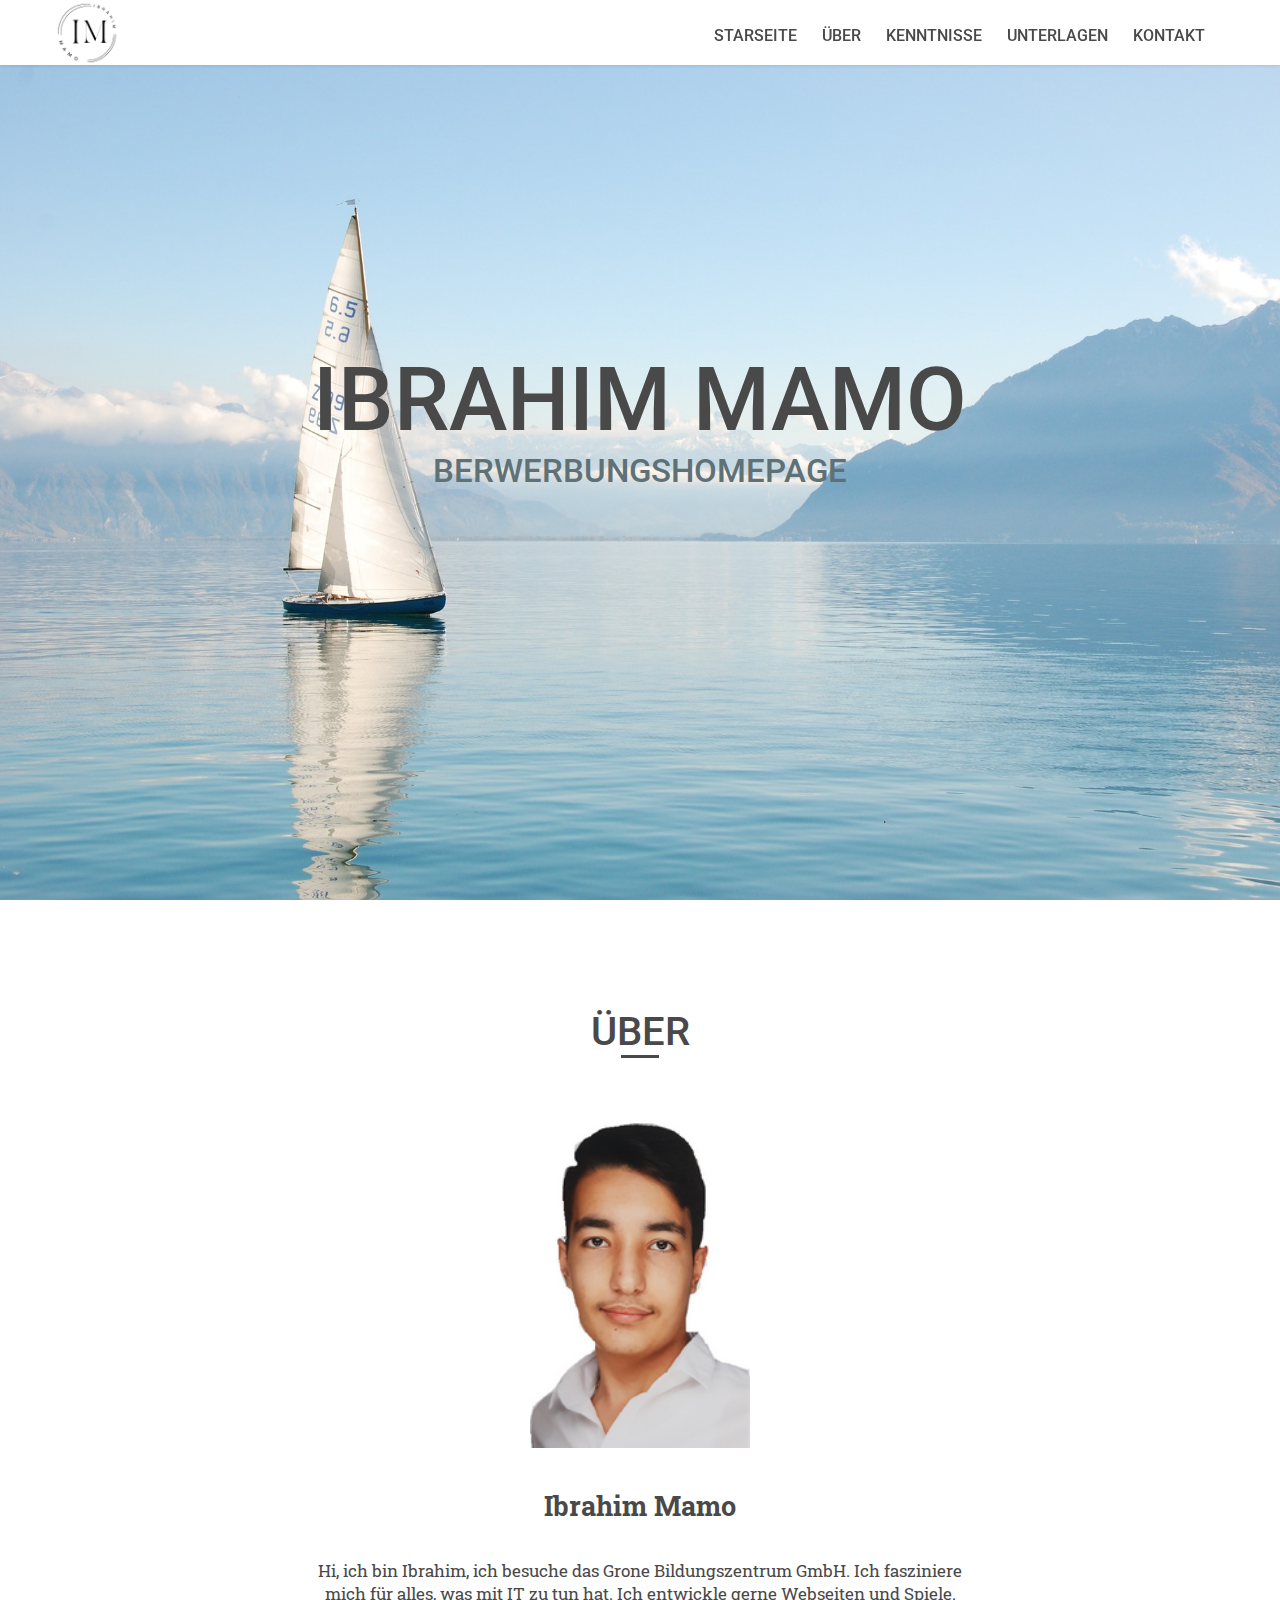
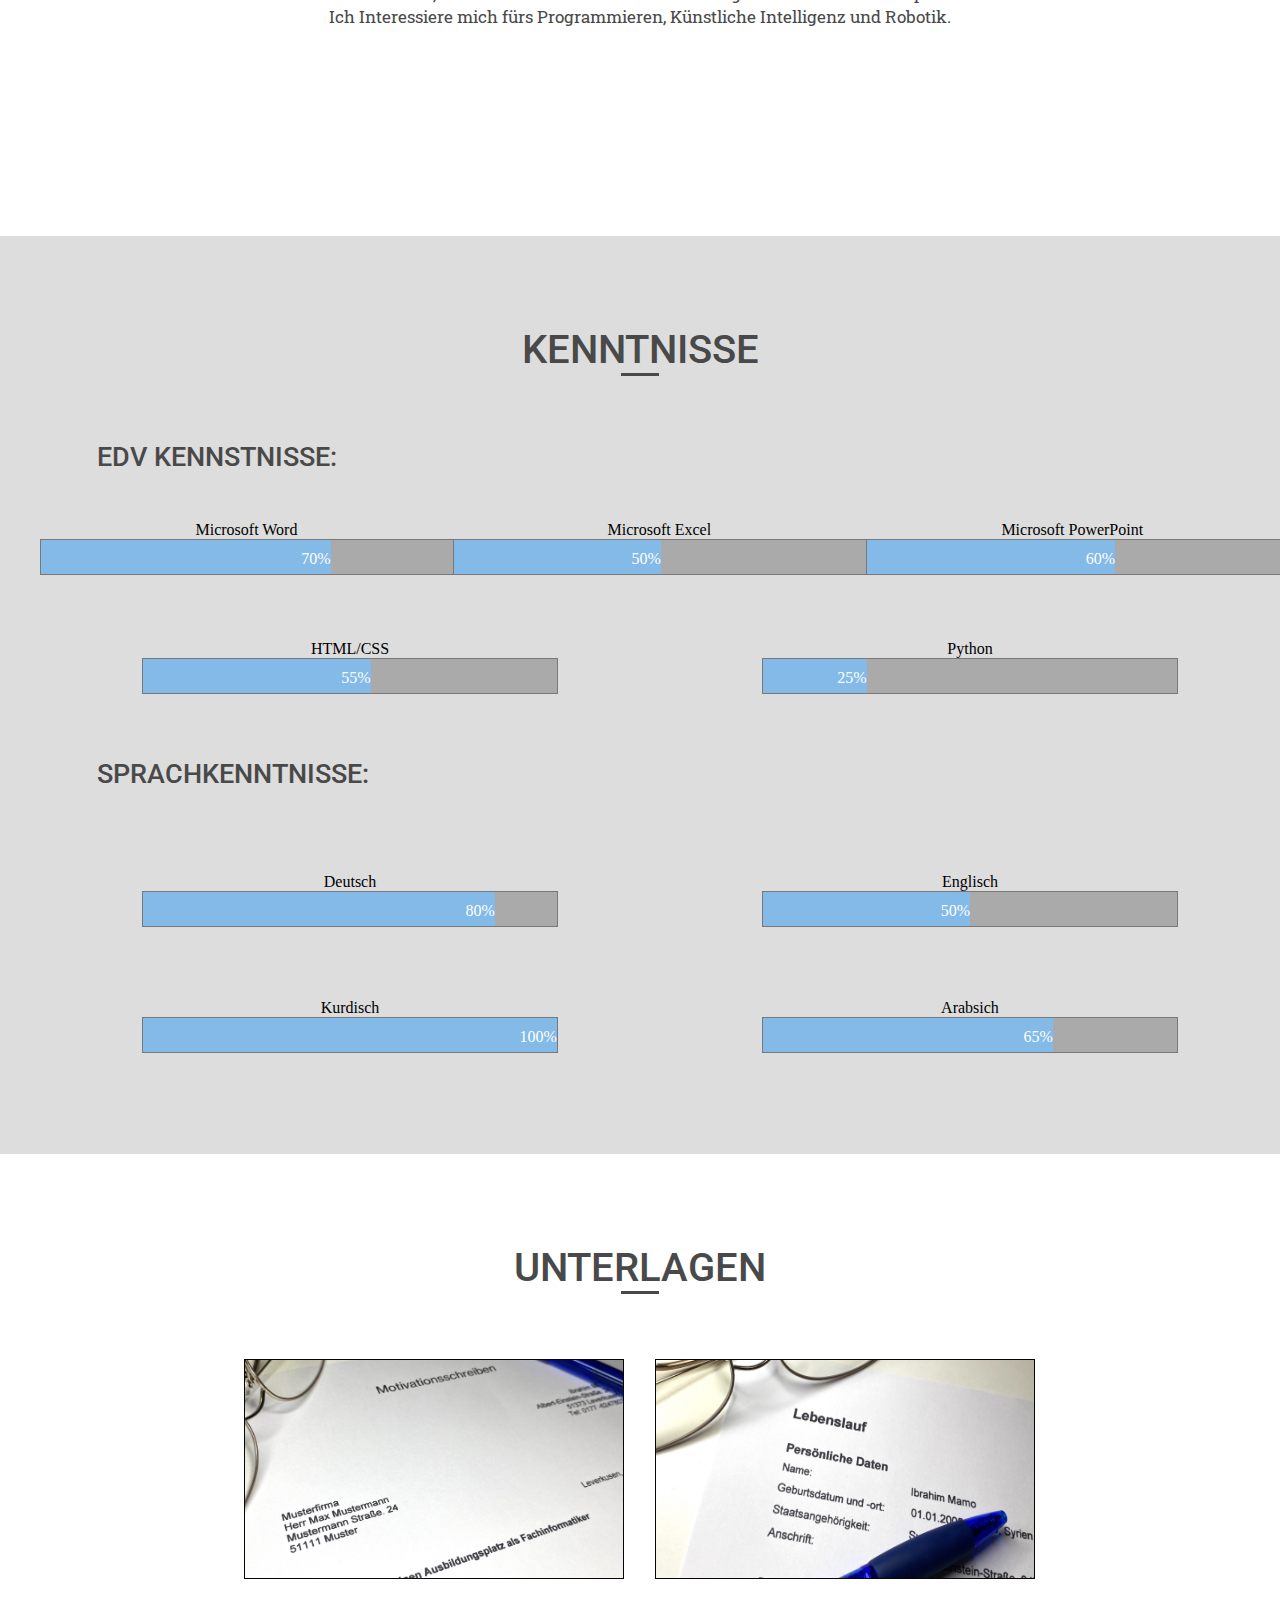
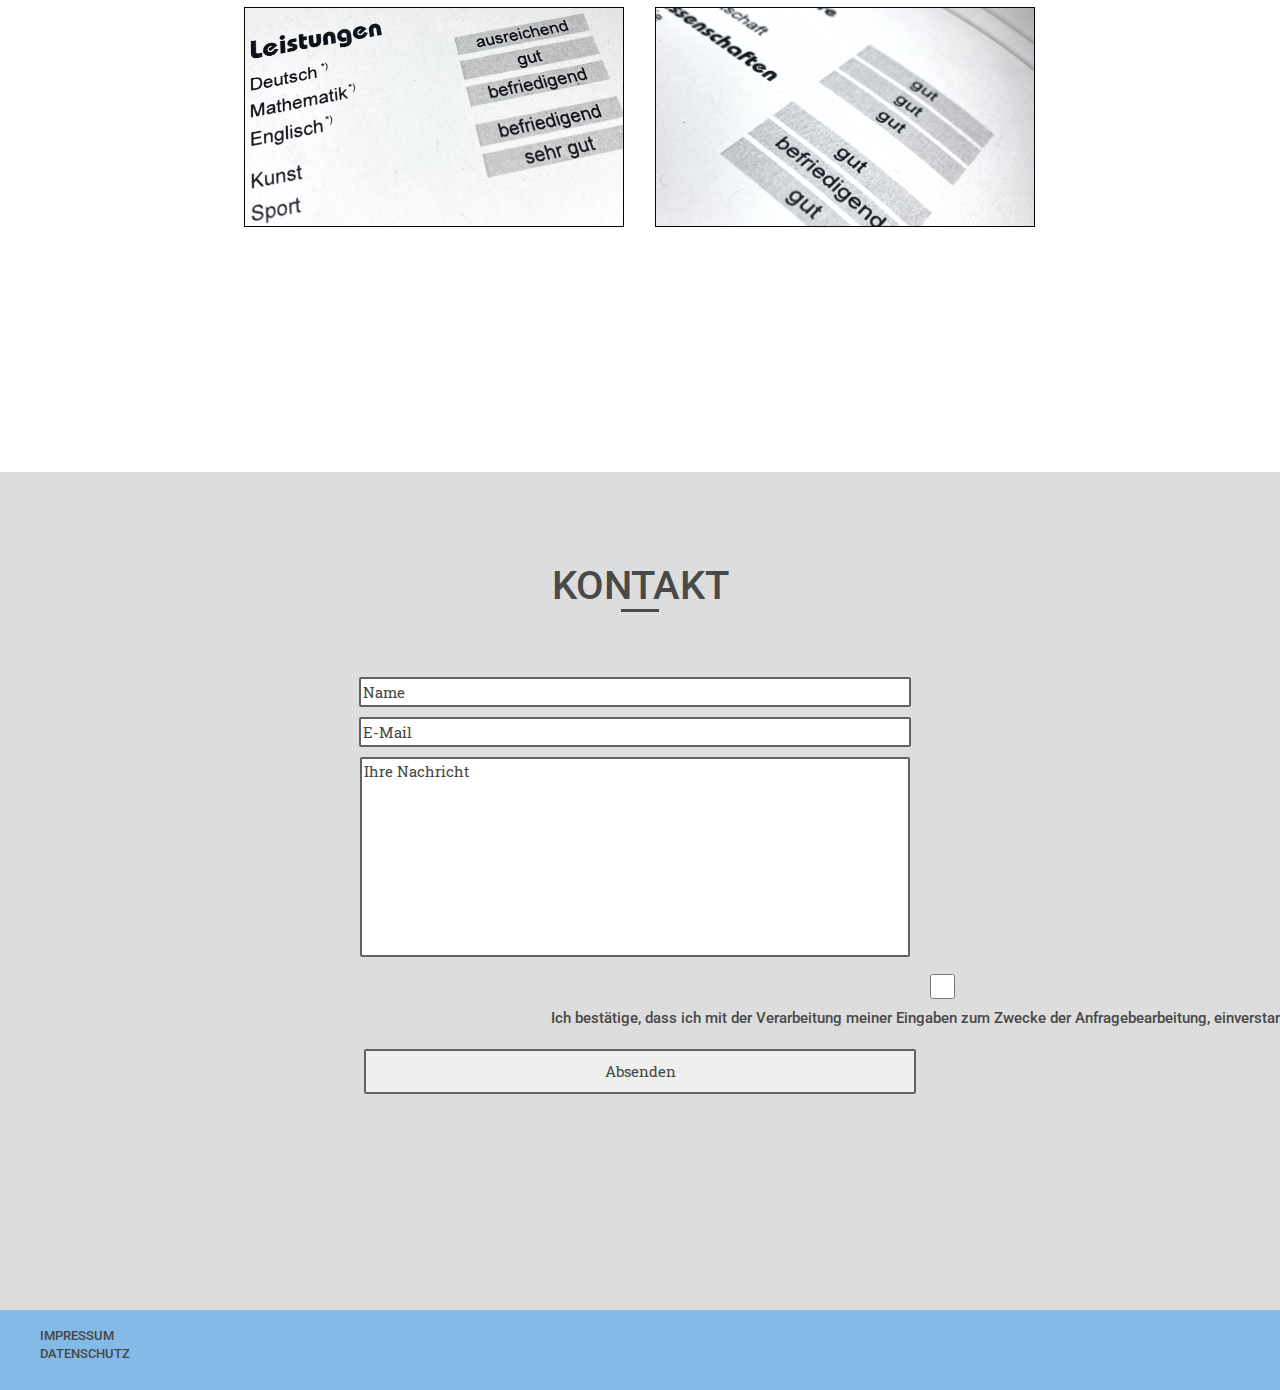
<file: index.html>
<!DOCTYPE html>
<html>
<head>
<title>Ibrahim Mamo | Berwerbungshomepage</title>
<meta charset="utf-8">
<meta name="viewport" content="width=device-width, initial-scale=1">

<link rel="stylesheet" href="index.css">

<link href="https://fonts.googleapis.com/css2?family=Roboto:wght@500&display=swap" rel="stylesheet"> 
<link href="https://fonts.googleapis.com/css2?family=Roboto&family=Roboto+Slab&display=swap" rel="stylesheet"> 
</head>

<body>

<!--header-------------------------------->
    <header>
        <div id="logo">
            <a href="#">
                <img src="Bilderr/Logo.png" alt="Logo">
            </a>
        </div>
      
<!--nav------------------------------------>
        <nav>
          <ul>
            <li><a href="#Startseite">Starseite</a></li>
            <li><a href="#Über">Über</a></li>
            <li><a href="#Kenntnisse">Kenntnisse</a></li>
            <li><a href="#Unterlagen">Unterlagen</a></li>
            <li><a href="#Kontakt">Kontakt</a></li>
          </ul>
        </nav>
    </header>

<!--Startseite----------------------------->
    <section id="Startseite">
        <hr>
        <h1>Ibrahim Mamo</h1>
        <h2>Berwerbungshomepage</h2>
    </section>

<!--Über------------------------------------>
    <section id="Über">
            <h3>Über</h3>
        <hr>
        <img src="Bilderr/BewerbungsHomepage.png" alt= "Ibrahim Mamo Bild">
        <h4>Ibrahim Mamo</h4>
        <p> Hi, ich bin Ibrahim, ich besuche das Grone Bildungszentrum GmbH. Ich fasziniere <br>mich für alles, was mit IT zu tun hat. 
          Ich entwickle gerne Webseiten und Spiele. <p> Ich Interessiere mich fürs Programmieren, Künstliche Intelligenz und Robotik.</p>
    </section> 


<!--Kenntnisse------------------------------>
<section id="Kenntnisse">
  <h3>Kenntnisse</h3>
  <hr>

  <div id="Progress">

    <ul>

<h5> EDV Kennstnisse:</h5>
      <li><p1>Microsoft Word</p1>
        <div class="container">
          <div class="skills Word">70%</div>
        </div></li>
        
      <li><p1>Microsoft Excel</p1>
       <div class="container">
          <div class="skills Excel">50%</div>
        </div></li>

      <li><p1>Microsoft PowerPoint</p1>
        <div class="container">
          <div class="skills PowerPoint">60%</div>
        </div></li>

        <li1><p1>HTML/CSS</p1>
          <div class="container">
            <div class="skills HTML-CSS">55%</div>
          </div></li1>
      
          <li1><p1>Python</p1>
            <div class="container">
              <div class="skills Python">25%</div>
            </div></li1>
            

            <h5>Sprachkenntnisse:</h5>

          <li3><p1>Deutsch</p1>
            <div class="container">
              <div class="skills Deutsch">80%</div>
            </div></li3>
            
          <li3><p1>Englisch</p1>
          <div class="container">
              <div class="skills Englisch">50%</div>
            </div></li3>

          <li2><p1>Kurdisch</p1>
            <div class="container">
              <div class="skills Kurdisch">100%</div>
            </div></li2>

            <li2><p1>Arabsich</p1>
              <div class="container">
                <div class="skills Arabisch">65%</div>
              </div></li2>


    </ul>    
  </div>    

</section>

<!--Unterlagen------------------------------>
    <section id="Unterlagen">
      <h3>Unterlagen</h3>
      <hr>

      <div id="projects">
        <ul>
          <li><a href="Anschreiben.html"><img src="Bilderr/Motivationsschreiben.jpg" alt="Motivationsnschreiben"></a></li>
          <li><a href="Lebenslauf.html"><img src="Bilderr/Lebenslauf_1.jpg" alt="Lebenslauf"></a></li>
          <li><a href="Halbjahreszeugnis.html"><img src="Bilderr/Halbjahreszeugnis.jpg" alt="Halbjahreszeugnis"></a></li>
          <li><a href="Abschlusszeugnis.html"><img src="Bilderr/Absclusszeugnis.jpg" alt="Abschlusszeugnis"></a></li>
        </ul>
      </div>
    </section>



<!--Kontakt--------------------------------->

<section id="Kontakt">
<h3>Kontakt<h>
<hr>

<form action="https://form.taxi/s/bh3h108c" id="ft-form" method="POST" accept-charset="UTF-8">

    <label>
      <input type="text" name="Name" placeholder="Name" required>
    </label>

    <label>
      <input type="email" name="E-Mail" placeholder="E-Mail" required>
    </label>

    <label>
      <textarea rows="3" name="Nachricht" placeholder="Ihre Nachricht" required></textarea>
    </label>


      
    <input type="checkbox" name="Datenverarbeitung bestätigt" value="Ja" required>
    <label1>
    Ich bestätige, dass ich mit der Verarbeitung meiner Eingaben zum Zwecke der Anfragebearbeitung, einverstanden bin.
    </label1>

      

  <div class="submit">
    <input type="text" name="_gotcha" value="" style="display:none;">
    <input type="submit" value="Absenden">
  </div>
</form>
</section>   

<footer class="site-footer">
  <ul>
    <li><a href="Impressum.html">Impressum </a></li>
    <li><a href="Datenschutz.html">Datenschutz </a></li>
  </ul> 
</footer>
</file>
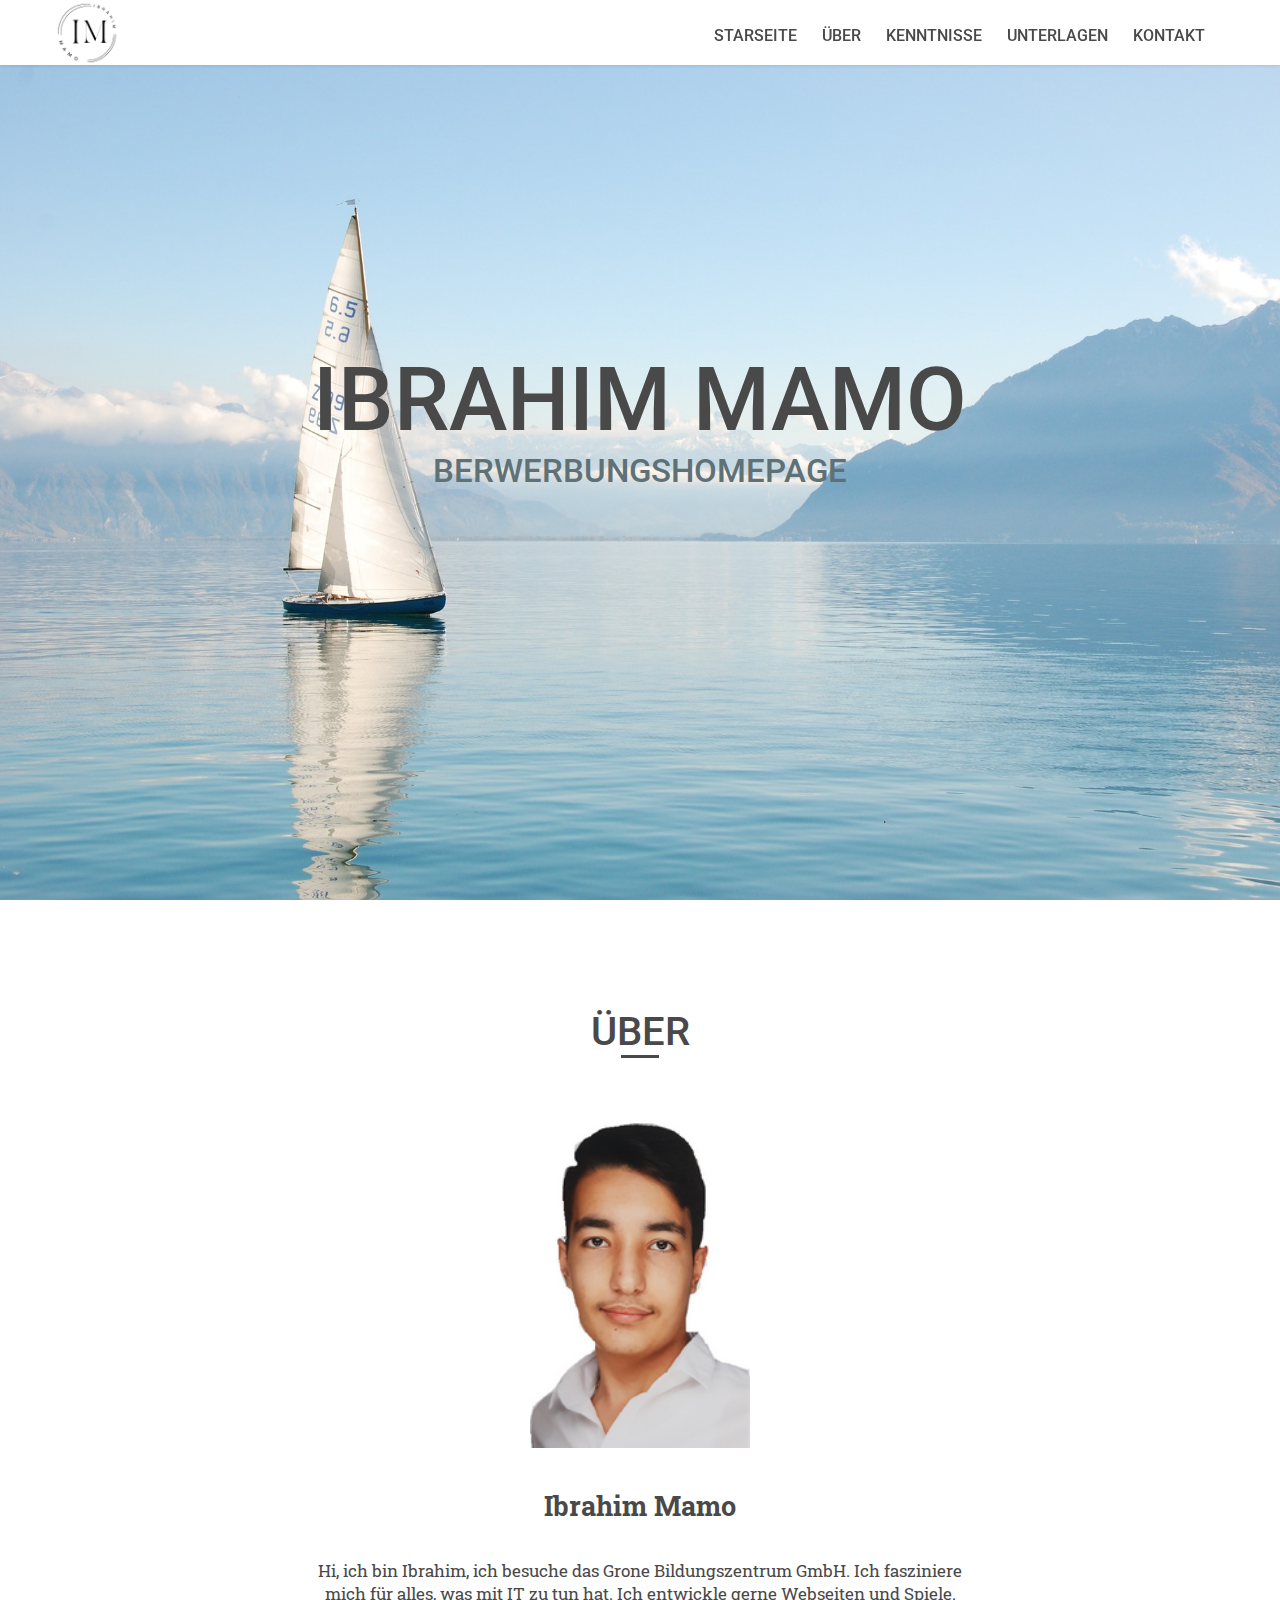
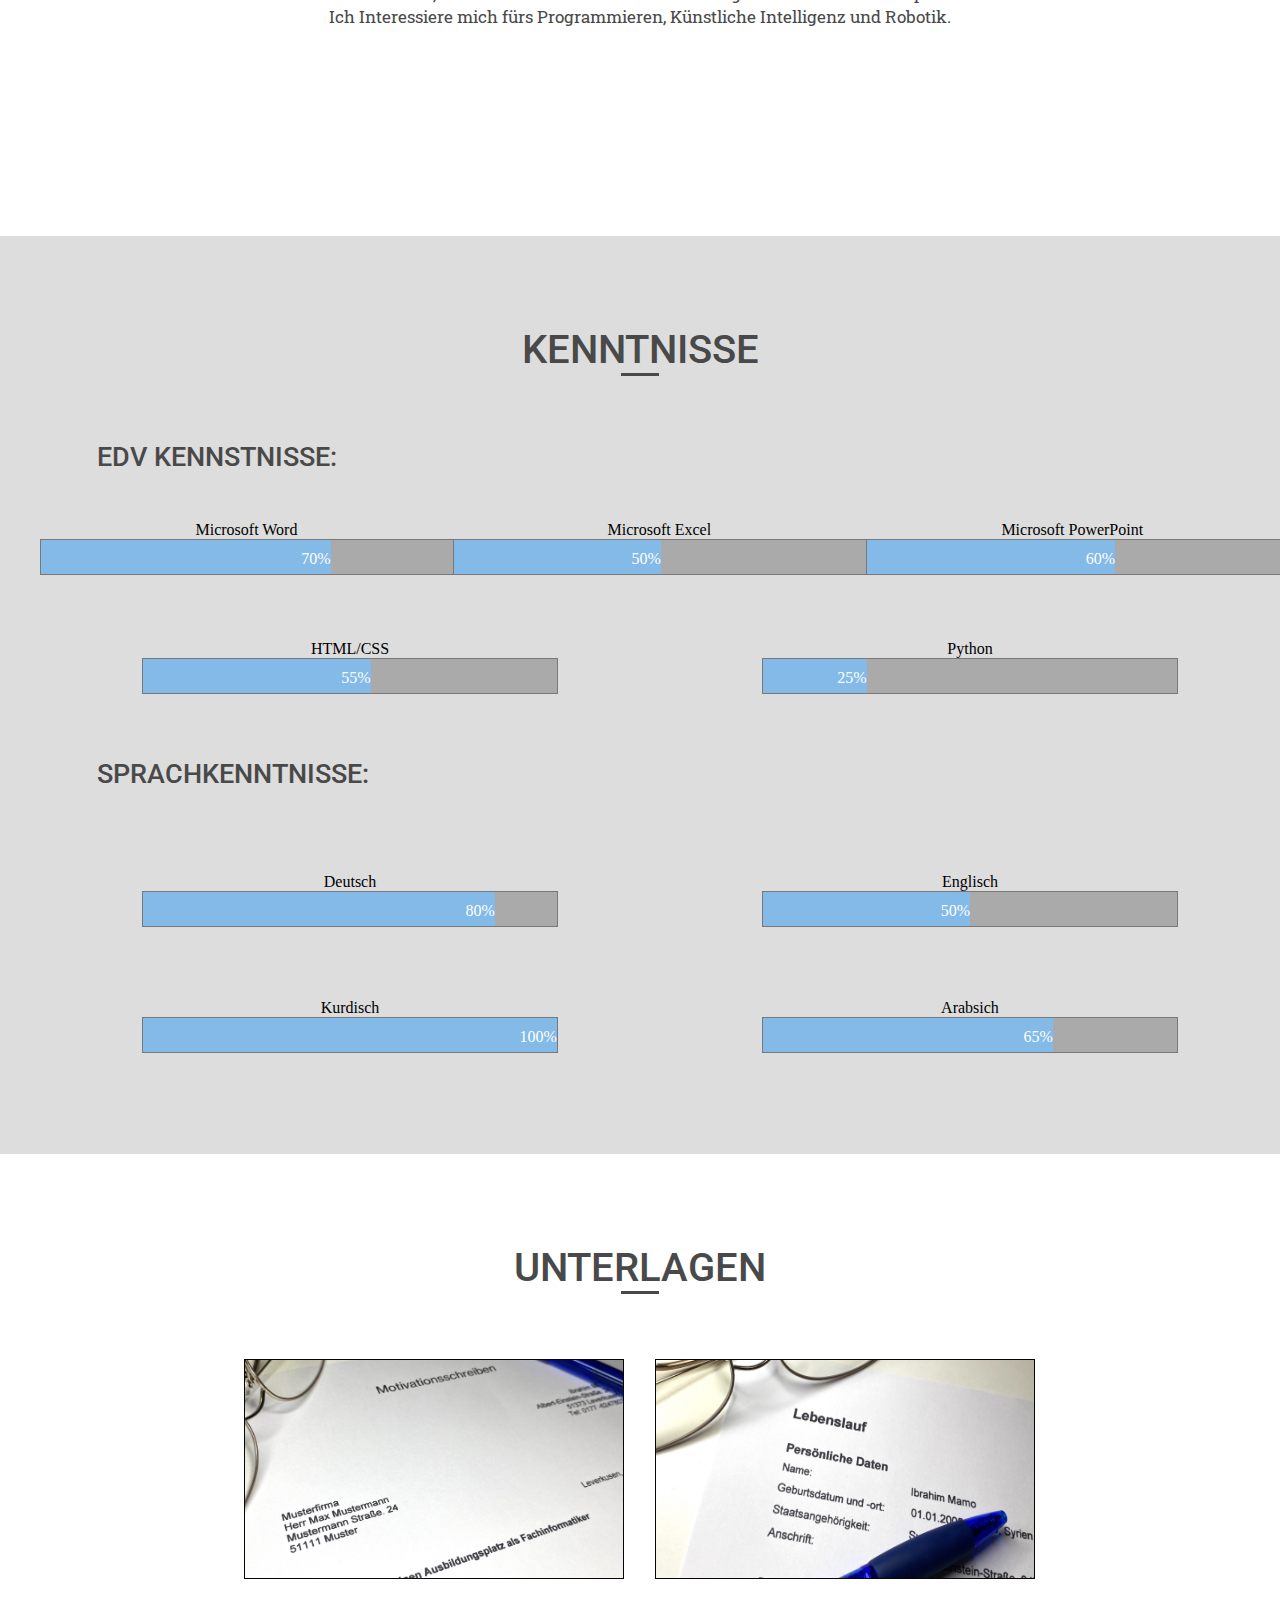
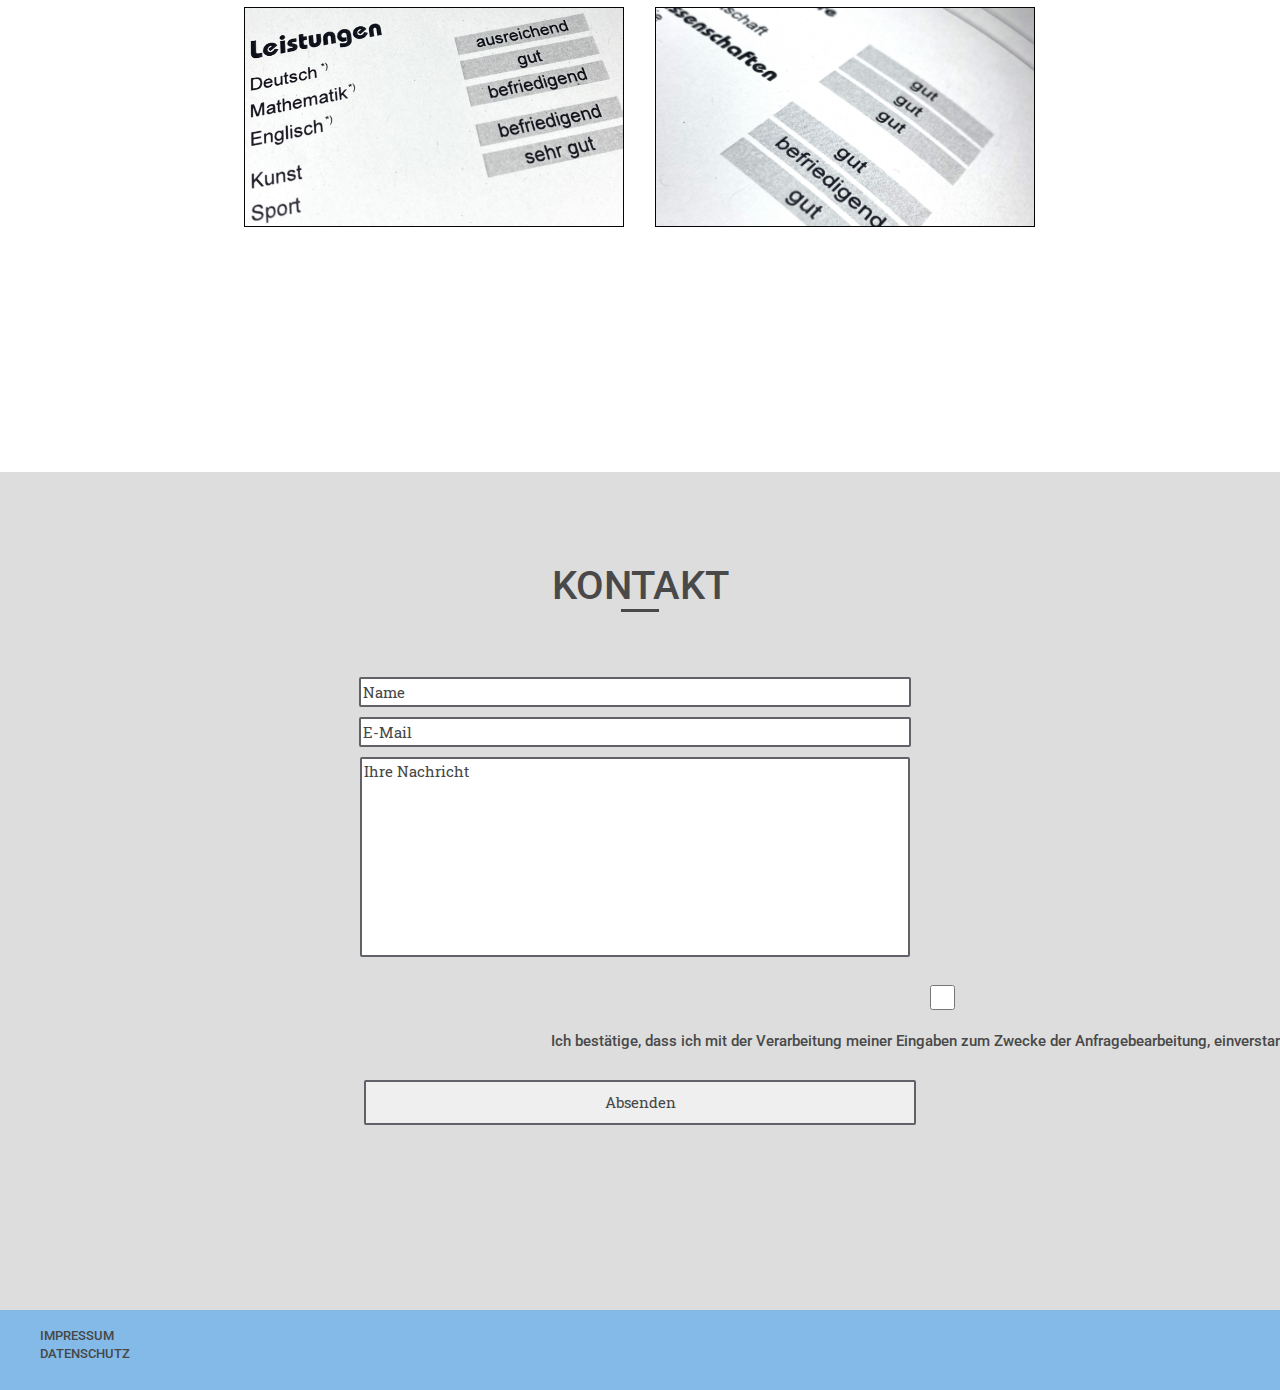
<file: Index.html>
<!DOCTYPE html>
<html>
<head>
<title>Ibrahim Mamo | Berwerbungshomepage</title>
<meta charset="utf-8">
<meta name="viewport" content="width=device-width, initial-scale=1">

<link rel="stylesheet" href="index.css">

<link href="https://fonts.googleapis.com/css2?family=Roboto:wght@500&display=swap" rel="stylesheet"> 
<link href="https://fonts.googleapis.com/css2?family=Roboto&family=Roboto+Slab&display=swap" rel="stylesheet"> 
</head>

<body>

<!--header-------------------------------->
    <header>
        <div id="logo">
            <a href="#">
                <img src="Bilderr/Logo.png" alt="Logo">
            </a>
        </div>
      
<!--nav------------------------------------>
        <nav>
          <ul>
            <li><a href="#Startseite">Starseite</a></li>
            <li><a href="#Über">Über</a></li>
            <li><a href="#Kenntnisse">Kenntnisse</a></li>
            <li><a href="#Unterlagen">Unterlagen</a></li>
            <li><a href="#Kontakt">Kontakt</a></li>
          </ul>
        </nav>
    </header>

<!--Startseite----------------------------->
    <section id="Startseite">
        <hr>
        <h1>Ibrahim Mamo</h1>
        <h2>Berwerbungshomepage</h2>
    </section>

<!--Über------------------------------------>
    <section id="Über">
            <h3>Über</h3>
        <hr>
        <img src="Bilderr/BewerbungsHomepage.png" alt= "Ibrahim Mamo Bild">
        <h4>Ibrahim Mamo</h4>
        <p> Hi, ich bin Ibrahim, ich besuche das Grone Bildungszentrum GmbH. Ich fasziniere <br>mich für alles, was mit IT zu tun hat. 
          Ich entwickle gerne Webseiten und Spiele. <p> Ich Interessiere mich fürs Programmieren, Künstliche Intelligenz und Robotik.</p>
    </section> 


<!--Kenntnisse------------------------------>
<section id="Kenntnisse">
  <h3>Kenntnisse</h3>
  <hr>

  <div id="Progress">

    <ul>

<h5> EDV Kennstnisse:</h5>
      <li><p1>Microsoft Word</p1>
        <div class="container">
          <div class="skills Word">70%</div>
        </div></li>
        
      <li><p1>Microsoft Excel</p1>
       <div class="container">
          <div class="skills Excel">50%</div>
        </div></li>

      <li><p1>Microsoft PowerPoint</p1>
        <div class="container">
          <div class="skills PowerPoint">60%</div>
        </div></li>

        <li1><p1>HTML/CSS</p1>
          <div class="container">
            <div class="skills HTML-CSS">55%</div>
          </div></li1>
      
          <li1><p1>Python</p1>
            <div class="container">
              <div class="skills Python">25%</div>
            </div></li1>
            

            <h5>Sprachkenntnisse:</h5>

          <li3><p1>Deutsch</p1>
            <div class="container">
              <div class="skills Deutsch">80%</div>
            </div></li3>
            
          <li3><p1>Englisch</p1>
          <div class="container">
              <div class="skills Englisch">50%</div>
            </div></li3>

          <li2><p1>Kurdisch</p1>
            <div class="container">
              <div class="skills Kurdisch">100%</div>
            </div></li2>

            <li2><p1>Arabsich</p1>
              <div class="container">
                <div class="skills Arabisch">65%</div>
              </div></li2>


    </ul>    
  </div>    

</section>

<!--Unterlagen------------------------------>
    <section id="Unterlagen">
      <h3>Unterlagen</h3>
      <hr>

      <div id="projects">
        <ul>
          <li><a href="Anschreiben.html"><img src="Bilderr/Motivationsschreiben.jpg" alt="Motivationsnschreiben"></a></li>
          <li><a href="Lebenslauf.html"><img src="Bilderr/Lebenslauf_1.jpg" alt="Lebenslauf"></a></li>
          <li><a href="Halbjahreszeugnis.html"><img src="Bilderr/Halbjahreszeugnis.jpg" alt="Halbjahreszeugnis"></a></li>
          <li><a href="Abschlusszeugnis.html"><img src="Bilderr/Absclusszeugnis.jpg" alt="Abschlusszeugnis"></a></li>
        </ul>
      </div>
    </section>



<!--Kontakt--------------------------------->

<section id="Kontakt">
<h3>Kontakt<h>
<hr>

<form action="https://form.taxi/s/bh3h108c" id="ft-form" method="POST" accept-charset="UTF-8">

    <label>
      <input type="text" name="Name" placeholder="Name" required>
    </label>

    <label>
      <input type="email" name="E-Mail" placeholder="E-Mail" required>
    </label>

    <label>
      <textarea rows="3" name="Nachricht" placeholder="Ihre Nachricht" required></textarea>
    </label>
</form>

      
      <input type="checkbox" name="Datenverarbeitung bestätigt" value="Ja" required>
      <label1>
        Ich bestätige, dass ich mit der Verarbeitung meiner Eingaben zum Zwecke der Anfragebearbeitung, einverstanden bin.
      </label1>
    
  
<form>
  <div class="submit">
    <input type="text" name="_gotcha" value="" style="display:none;">
    <input type="submit" value="Absenden">
  </div>
</form>


</section>

<footer class="site-footer">
  <ul>
    <li><a href="Impressum.html">Impressum </a></li>
    <li><a href="Datenschutz.html">Datenschutz </a></li>
  </ul> 
</footer>
</file>
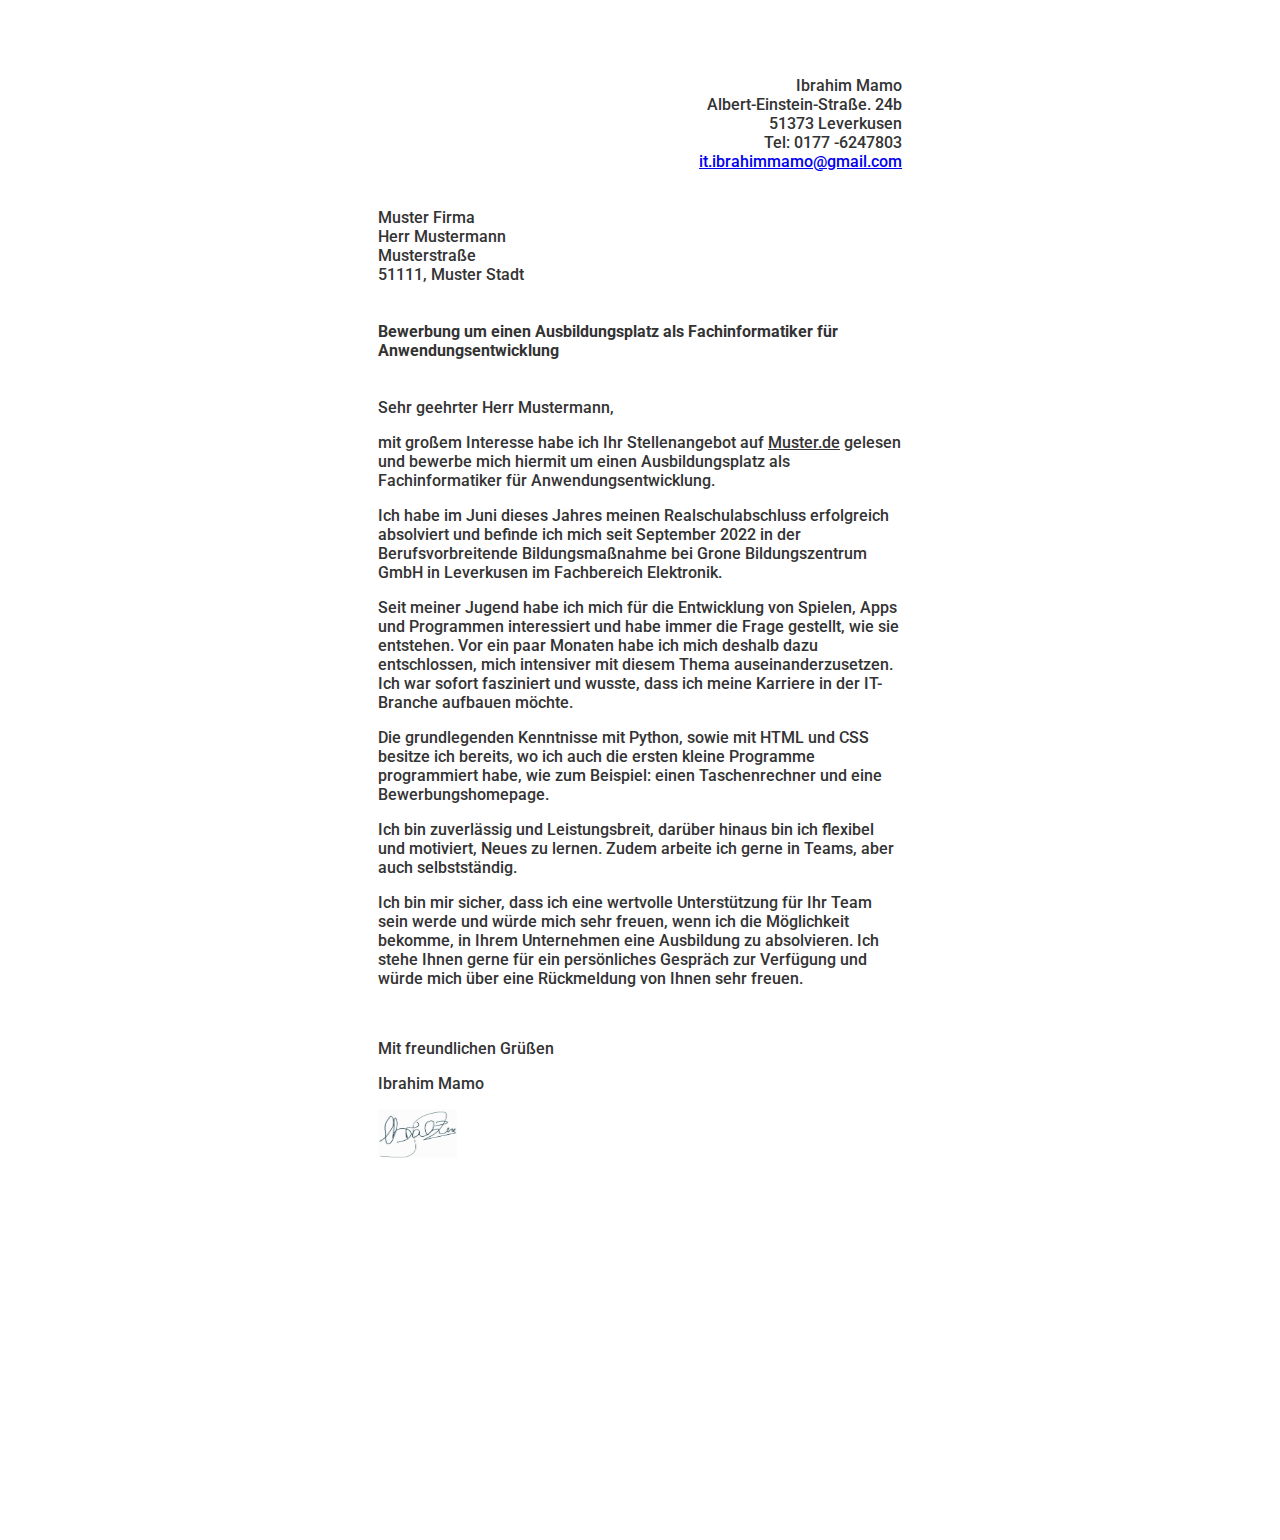
<file: Anschreiben.html>
<!DOCTYPE html>
<html>
<head>
<title>Motivationsanschreiben - Ibrahim Mamo</title>

<link href="Anschreiben.css" rel="stylesheet">

<link href="https://fonts.googleapis.com/css2?family=Roboto:wght@500&display=swap" rel="stylesheet"> 
<link href="https://fonts.googleapis.com/css2?family=Roboto&family=Roboto+Slab&display=swap" rel="stylesheet"> 
</head>


<body>
<!--Anschrift-Ibrahim------------------------------->
<div id="Anschrift-Ibrahim">
<p>Ibrahim Mamo</p>
<p>Albert-Einstein-Straße. 24b</p> 
<p>51373 Leverkusen</p>
<p>Tel: 0177 -6247803</p>
<p><a href="mailto:it.ibrahimmamo@gmail.com">it.ibrahimmamo@gmail.com</a></p>
</div>

<!--Anschrift-Firma------------------------------>
<div id="Anschrift-Firma">
<p>Muster Firma</p>
<p>Herr Mustermann</p>
<p>Musterstraße</p>
<p>51111, Muster Stadt</p>
</div>

<!--Betreff------------------------------>
<div id="Betreff">
<p><b> Bewerbung um einen Ausbildungsplatz als Fachinformatiker für Anwendungsentwicklung</b></p> 
</div>

<!--Anfang------------------------------>
<p>Sehr geehrter Herr Mustermann,</p>

<p>mit großem Interesse habe ich Ihr Stellenangebot auf <u>Muster.de</u> gelesen und bewerbe mich hiermit um einen Ausbildungsplatz als Fachinformatiker für Anwendungsentwicklung.</p>

<p>Ich habe im Juni dieses Jahres meinen Realschulabschluss erfolgreich absolviert und befinde ich mich seit September 2022 in der Berufsvorbreitende Bildungsmaßnahme bei Grone Bildungszentrum GmbH in Leverkusen im Fachbereich Elektronik. </p>

<p>Seit meiner Jugend habe ich mich für die Entwicklung von Spielen, Apps und Programmen interessiert und habe immer die Frage gestellt, wie sie entstehen. 
Vor ein paar Monaten habe ich mich deshalb dazu entschlossen, mich intensiver mit diesem Thema auseinanderzusetzen. Ich war sofort fasziniert und wusste, dass ich meine Karriere in der IT-Branche aufbauen möchte.</p>

<p>Die grundlegenden Kenntnisse mit Python, sowie mit HTML und CSS besitze ich bereits, wo ich auch die ersten kleine Programme programmiert habe, 
wie zum Beispiel: einen Taschenrechner und eine Bewerbungshomepage.</p>

<p>Ich bin zuverlässig und Leistungsbreit, darüber hinaus bin ich flexibel und motiviert, Neues zu lernen. Zudem arbeite ich gerne in Teams, aber auch selbstständig.</p>  

<p>Ich bin mir sicher, dass ich eine wertvolle Unterstützung für Ihr Team sein werde und würde mich sehr freuen, wenn ich die Möglichkeit bekomme, in Ihrem Unternehmen eine Ausbildung zu absolvieren. 
Ich stehe Ihnen gerne für ein persönliches Gespräch zur Verfügung und würde mich über eine Rückmeldung von Ihnen sehr freuen.
</p>
</div>
<br>

<p>Mit freundlichen Grüßen<p>

<p>Ibrahim Mamo</p>

<!--Unterschrift------------------------------>
<div id="Unterschrift">
<img src="Bilderr/Unterschrift.jpg" alt="Unterschrift">
</div>
   
</body>
</html>
</file>
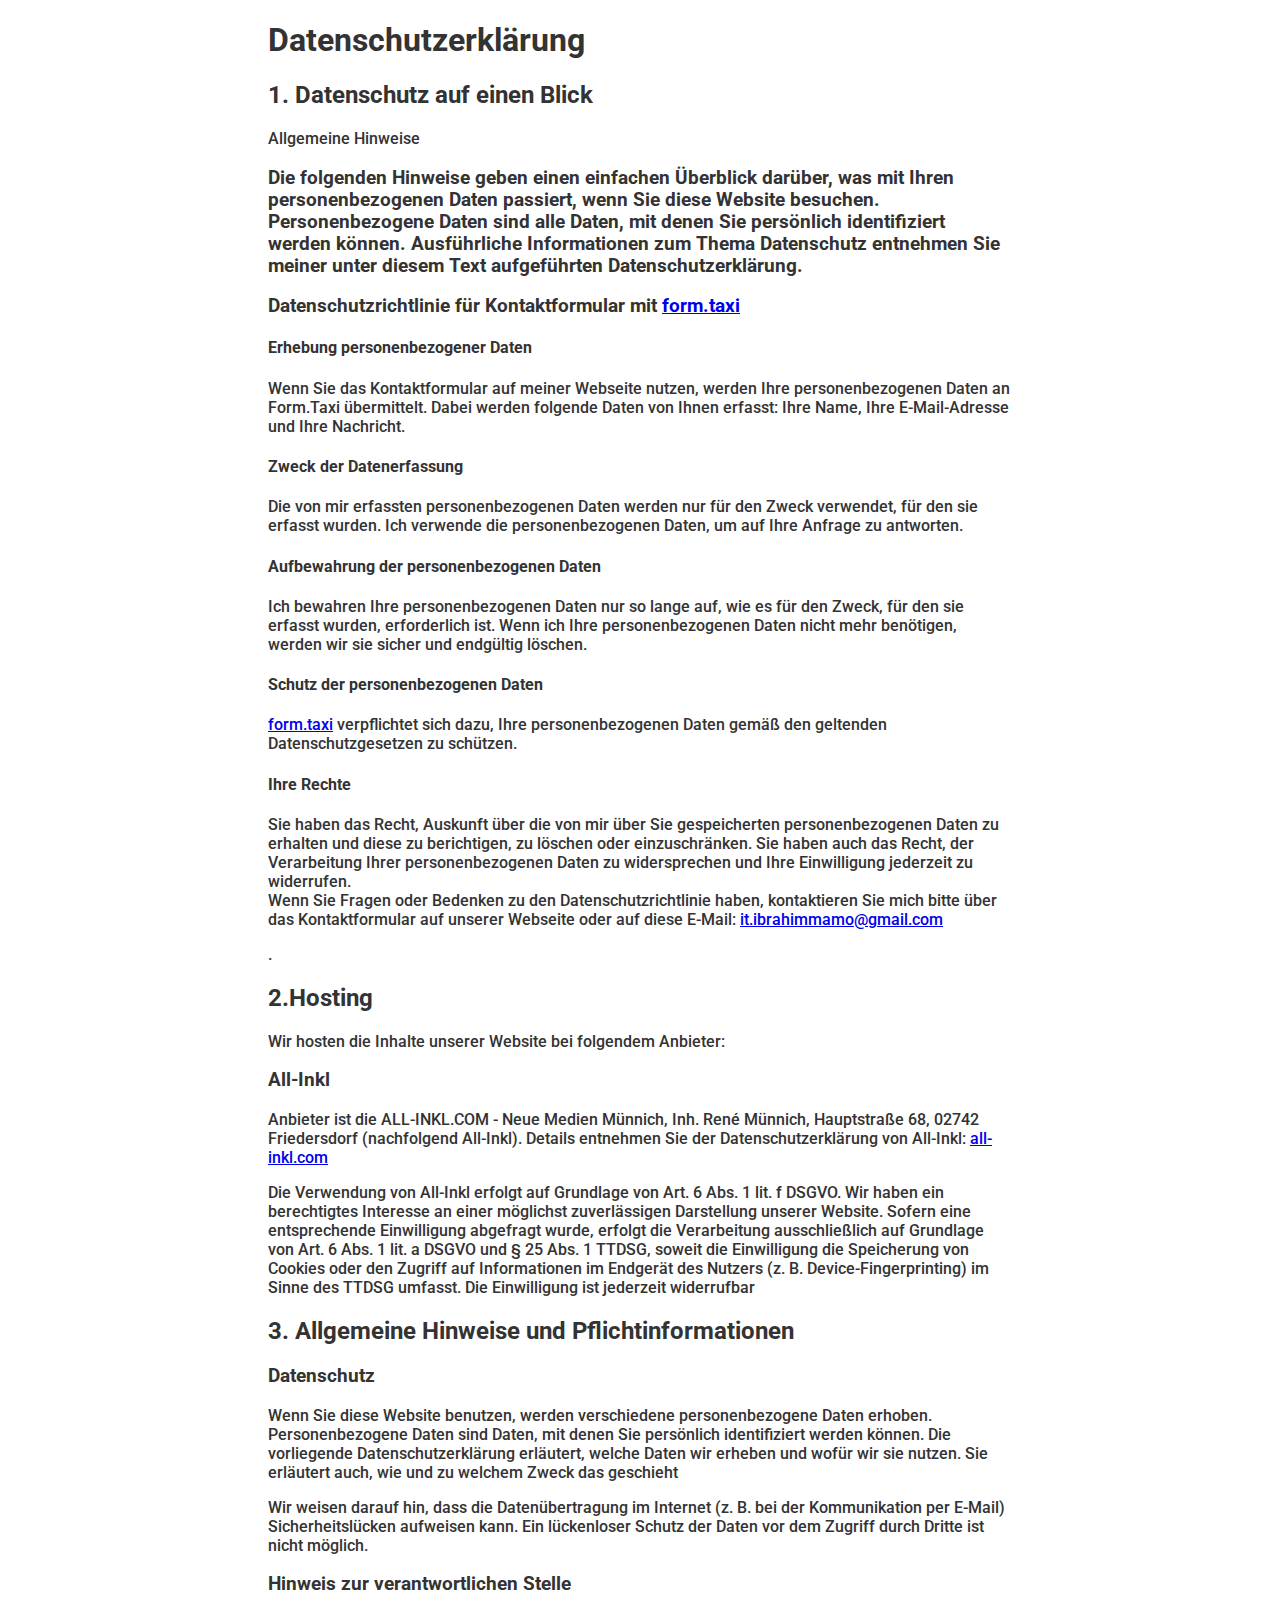
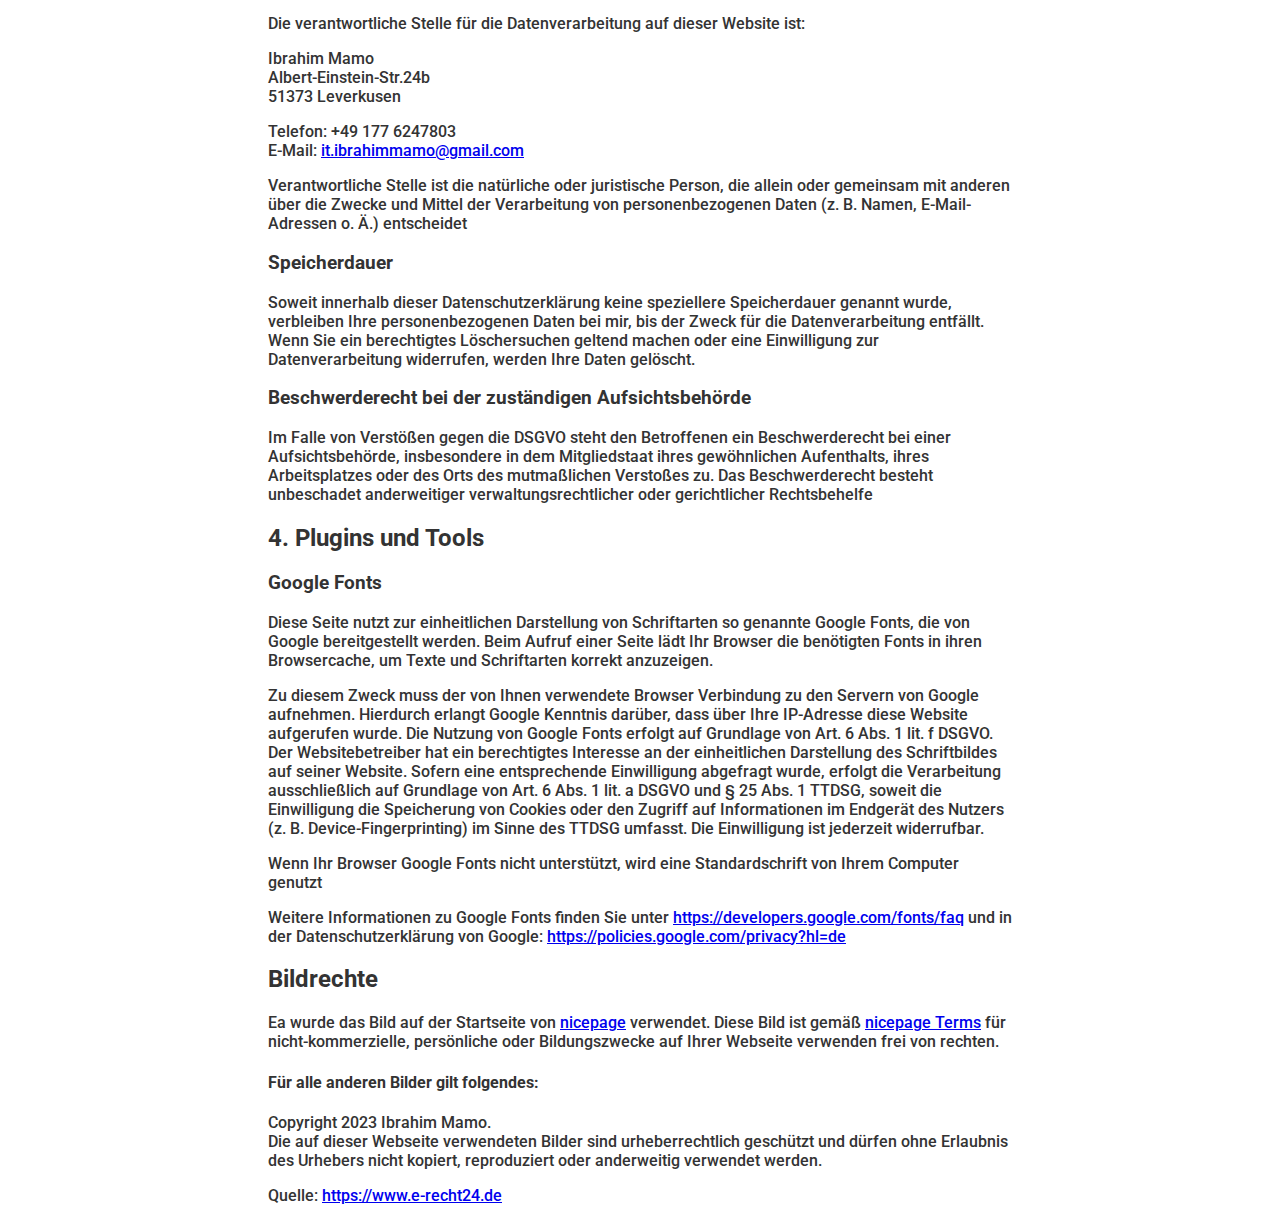
<file: Datenschutz.html>
<!DOCTYPE html>
<html>
<head>
<title>Datenschutz</title>
<meta charset="utf-8">
<meta name="viewport" content="width=device-width, initial-scale=1">

<link rel="stylesheet" type="text/css" href="Datenschutz.css">

<link href="https://fonts.googleapis.com/css2?family=Roboto:wght@500&display=swap" rel="stylesheet"> 
<link href="https://fonts.googleapis.com/css2?family=Roboto&family=Roboto+Slab&display=swap" rel="stylesheet"> 


</head>
<body>
<h1>Datenschutzerklärung</h1>
<h2>1. Datenschutz auf einen Blick</h2>
<p>Allgemeine Hinweise</p>
<h3>Die folgenden Hinweise geben einen einfachen Überblick darüber, was mit Ihren personenbezogenen Daten
    passiert, wenn Sie diese Website besuchen. Personenbezogene Daten sind alle Daten, mit denen Sie
    persönlich identifiziert werden können. Ausführliche Informationen zum Thema Datenschutz entnehmen
    Sie meiner unter diesem Text aufgeführten Datenschutzerklärung. </h3>
<h3>Datenschutzrichtlinie für Kontaktformular mit <a href="https://form.taxi/de">form.taxi</a></h3>

<h4>Erhebung personenbezogener Daten</h4>
<p>Wenn Sie das Kontaktformular auf meiner Webseite nutzen, werden Ihre personenbezogenen Daten an Form.Taxi übermittelt. 
    Dabei werden folgende Daten von Ihnen erfasst: Ihre Name, Ihre E-Mail-Adresse und Ihre Nachricht.</p>

<h4>Zweck der Datenerfassung</h4>
<p>Die von mir erfassten personenbezogenen Daten werden nur für den Zweck verwendet, für den sie erfasst wurden.
     Ich verwende die personenbezogenen Daten, um auf Ihre Anfrage zu antworten.</p>

<h4>Aufbewahrung der personenbezogenen Daten</h4>
<p>Ich bewahren Ihre personenbezogenen Daten nur so lange auf, wie es für den Zweck, für den sie erfasst wurden, erforderlich ist. 
    Wenn ich Ihre personenbezogenen Daten nicht mehr benötigen, werden wir sie sicher und endgültig löschen.</p>
    
<h4>Schutz der personenbezogenen Daten</h4>
<p><a href="https://form.taxi/de">form.taxi</a> verpflichtet sich dazu, Ihre personenbezogenen Daten gemäß den geltenden Datenschutzgesetzen zu schützen.</p>
<h4>Ihre Rechte</h4>
<p>Sie haben das Recht, Auskunft über die von mir über Sie gespeicherten personenbezogenen Daten zu erhalten und diese zu berichtigen, zu löschen oder einzuschränken. 
    Sie haben auch das Recht, der Verarbeitung Ihrer personenbezogenen Daten zu widersprechen und Ihre Einwilligung jederzeit zu widerrufen.<br>
    Wenn Sie Fragen oder Bedenken zu den Datenschutzrichtlinie haben, 
    kontaktieren Sie mich bitte über das Kontaktformular auf unserer Webseite oder auf diese E-Mail: <a href="mailto:it.ibrahimmamo@gmail.com">it.ibrahimmamo@gmail.com</a></p>.
    


<h2>2.Hosting</h2>
<p>Wir hosten die Inhalte unserer Website bei folgendem Anbieter:</p>
<h3>All-Inkl</h3>
<p>Anbieter ist die ALL-INKL.COM - Neue Medien Münnich, Inh. René Münnich, Hauptstraße 68, 02742
    Friedersdorf (nachfolgend All-Inkl). Details entnehmen Sie der Datenschutzerklärung von All-Inkl:
    <a href="https://all-inkl.com/datenschutzinformationen">all-inkl.com</a></p>
    <p>Die Verwendung von All-Inkl erfolgt auf Grundlage von Art. 6 Abs. 1 lit. f DSGVO. Wir haben ein
    berechtigtes Interesse an einer möglichst zuverlässigen Darstellung unserer Website. Sofern eine
    entsprechende Einwilligung abgefragt wurde, erfolgt die Verarbeitung ausschließlich auf Grundlage von Art.
    6 Abs. 1 lit. a DSGVO und § 25 Abs. 1 TTDSG, soweit die Einwilligung die Speicherung von Cookies oder den
    Zugriff auf Informationen im Endgerät des Nutzers (z. B. Device-Fingerprinting) im Sinne des TTDSG
    umfasst. Die Einwilligung ist jederzeit widerrufbar</p>
<h2>3. Allgemeine Hinweise und Pflichtinformationen</h2>
<h3>Datenschutz</h3>
<!-----------<p>Die Betreiber dieser Seiten nehmen den Schutz Ihrer persönlichen Daten sehr ernst. Wir behandeln Ihre
    personenbezogenen Daten vertraulich und entsprechend den gesetzlichen Datenschutzvorschriften sowie
    dieser Datenschutzerklärung</p> -------->
<p>Wenn Sie diese Website benutzen, werden verschiedene personenbezogene Daten erhoben.
    Personenbezogene Daten sind Daten, mit denen Sie persönlich identifiziert werden können. Die vorliegende
    Datenschutzerklärung erläutert, welche Daten wir erheben und wofür wir sie nutzen. Sie erläutert auch, wie
    und zu welchem Zweck das geschieht</p>
<p>Wir weisen darauf hin, dass die Datenübertragung im Internet (z. B. bei der Kommunikation per E-Mail)
    Sicherheitslücken aufweisen kann. Ein lückenloser Schutz der Daten vor dem Zugriff durch Dritte ist nicht
    möglich.</p>
<h3>Hinweis zur verantwortlichen Stelle</h3>
<p>Die verantwortliche Stelle für die Datenverarbeitung auf dieser Website ist:</p>
<p>Ibrahim Mamo<br>
Albert-Einstein-Str.24b<br>
51373 Leverkusen</p>

<p>Telefon: +49 177 6247803<br>
E-Mail: <a href="mailto:it.ibrahimmamo@gmail.com">it.ibrahimmamo@gmail.com</a></p>
<p>Verantwortliche Stelle ist die natürliche oder juristische Person, die allein oder gemeinsam mit anderen über
    die Zwecke und Mittel der Verarbeitung von personenbezogenen Daten (z. B. Namen, E-Mail-Adressen o. Ä.)
    entscheidet</p>
<h3>Speicherdauer</h3>
<p>Soweit innerhalb dieser Datenschutzerklärung keine speziellere Speicherdauer genannt wurde, verbleiben
    Ihre personenbezogenen Daten bei mir, bis der Zweck für die Datenverarbeitung entfällt. Wenn Sie ein
    berechtigtes Löschersuchen geltend machen oder eine Einwilligung zur Datenverarbeitung widerrufen,
    werden Ihre Daten gelöscht.
    </p>


<h3>Beschwerderecht bei der zuständigen Aufsichtsbehörde</h3>
<p>Im Falle von Verstößen gegen die DSGVO steht den Betroffenen ein Beschwerderecht bei einer
    Aufsichtsbehörde, insbesondere in dem Mitgliedstaat ihres gewöhnlichen Aufenthalts, ihres Arbeitsplatzes
    oder des Orts des mutmaßlichen Verstoßes zu. Das Beschwerderecht besteht unbeschadet anderweitiger
    verwaltungsrechtlicher oder gerichtlicher Rechtsbehelfe</p>

    
<h2>4. Plugins und Tools</h2>
<h3>Google Fonts</h3>
<p>Diese Seite nutzt zur einheitlichen Darstellung von Schriftarten so genannte Google Fonts, die von Google
    bereitgestellt werden. Beim Aufruf einer Seite lädt Ihr Browser die benötigten Fonts in ihren Browsercache,
    um Texte und Schriftarten korrekt anzuzeigen.
</p>
<p>Zu diesem Zweck muss der von Ihnen verwendete Browser Verbindung zu den Servern von Google
    aufnehmen. Hierdurch erlangt Google Kenntnis darüber, dass über Ihre IP-Adresse diese Website
    aufgerufen wurde. Die Nutzung von Google Fonts erfolgt auf Grundlage von Art. 6 Abs. 1 lit. f DSGVO. Der
    Websitebetreiber hat ein berechtigtes Interesse an der einheitlichen Darstellung des Schriftbildes auf seiner
    Website. Sofern eine entsprechende Einwilligung abgefragt wurde, erfolgt die Verarbeitung ausschließlich
    auf Grundlage von Art. 6 Abs. 1 lit. a DSGVO und § 25 Abs. 1 TTDSG, soweit die Einwilligung die Speicherung
    von Cookies oder den Zugriff auf Informationen im Endgerät des Nutzers (z. B. Device-Fingerprinting) im
    Sinne des TTDSG umfasst. Die Einwilligung ist jederzeit widerrufbar.
    </p>    

    <p>Wenn Ihr Browser Google Fonts nicht unterstützt, wird eine Standardschrift von Ihrem Computer genutzt</p>
<p>Weitere Informationen zu Google Fonts finden Sie unter
    <a href="https://developers.google.com/fonts/faq">https://developers.google.com/fonts/faq</a> und in der Datenschutzerklärung von Google:
    <a href="https://policies.google.com/privacy?hl=de">https://policies.google.com/privacy?hl=de</a></p>

<h2>Bildrechte</h2>
<p>Ea wurde das Bild auf der Startseite von <a href="https://nicepage.com/">nicepage</a> verwendet. Diese Bild ist gemäß <a href="https://nicepage.com/Terms">nicepage Terms</a> für nicht-kommerzielle, persönliche oder Bildungszwecke auf Ihrer Webseite verwenden frei von rechten.</p>

<h4>Für alle anderen Bilder gilt folgendes:</h4>
<p>Copyright 2023 Ibrahim Mamo.<br>
Die auf dieser Webseite verwendeten Bilder sind urheberrechtlich geschützt und dürfen ohne Erlaubnis des Urhebers nicht kopiert, reproduziert oder anderweitig verwendet werden.</p>


<p>Quelle: <a href ="https://www.e-recht24.de">https://www.e-recht24.de</a></p>
</body>
</html>
</file>
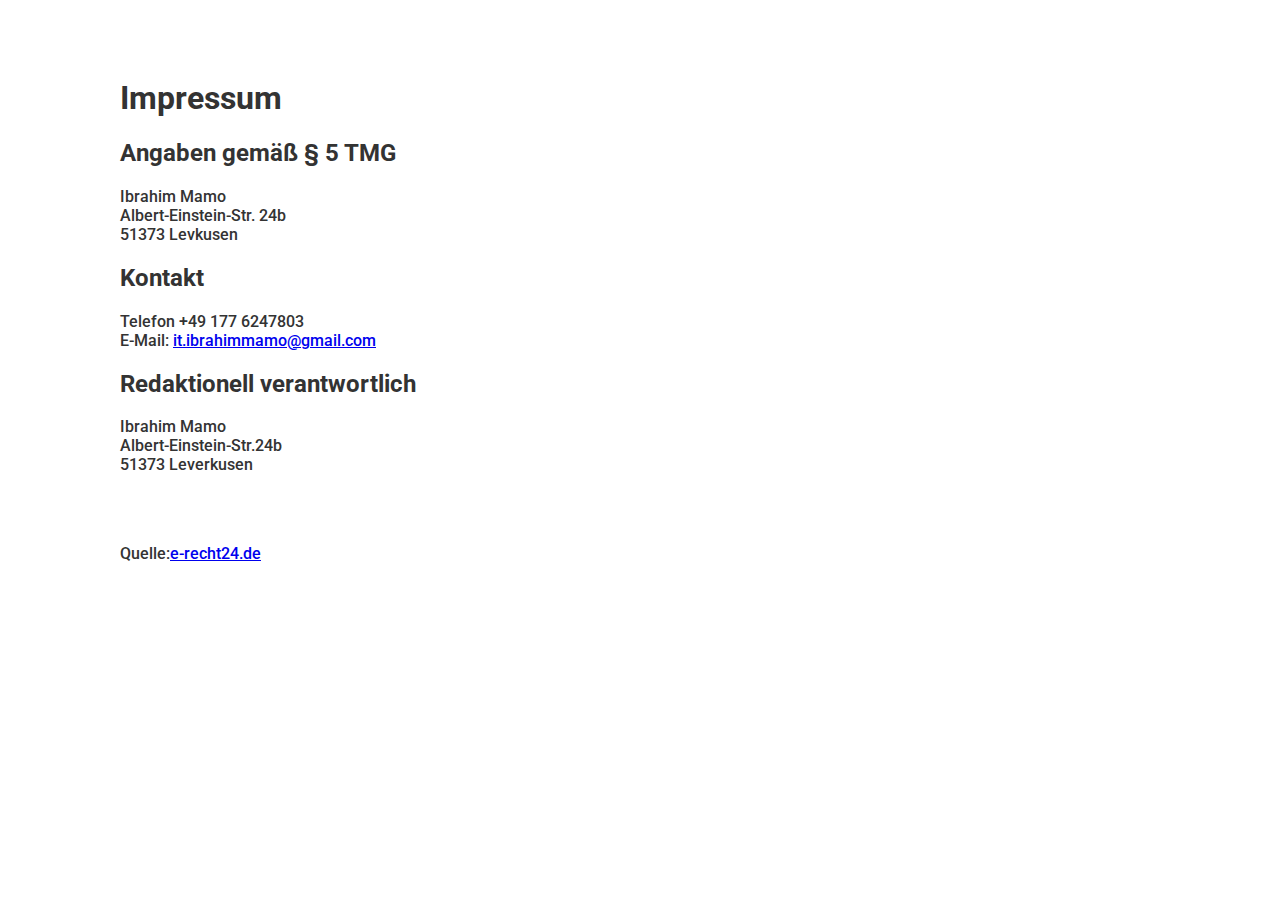
<file: Impressum.html>
<!DOCTYPE html>
<html>
<head>
<title>Impressum</title>

<link href="Impressum.css" rel="stylesheet">

<link href="https://fonts.googleapis.com/css2?family=Roboto:wght@500&display=swap" rel="stylesheet"> 
<link href="https://fonts.googleapis.com/css2?family=Roboto&family=Roboto+Slab&display=swap" rel="stylesheet"> 
</head>


<body>
<h1>Impressum</h1>
<h2>Angaben gemäß § 5 TMG</h2>
<p>Ibrahim Mamo<br>
    Albert-Einstein-Str. 24b<br>
    51373 Levkusen</p>

<h2>Kontakt</h2>
<p>Telefon +49 177 6247803<br>
E-Mail: <a href="mailto:it.ibrahimmamo@gmail.com">it.ibrahimmamo@gmail.com</a></p>

<h2>Redaktionell verantwortlich</h2>
<p>Ibrahim Mamo <br>
Albert-Einstein-Str.24b<br>
51373 Leverkusen</p>
<br>
<br>
<p>Quelle:<a href="https://www.e-recht24.de">e-recht24.de</a></p>

</body>
</html>
</file>
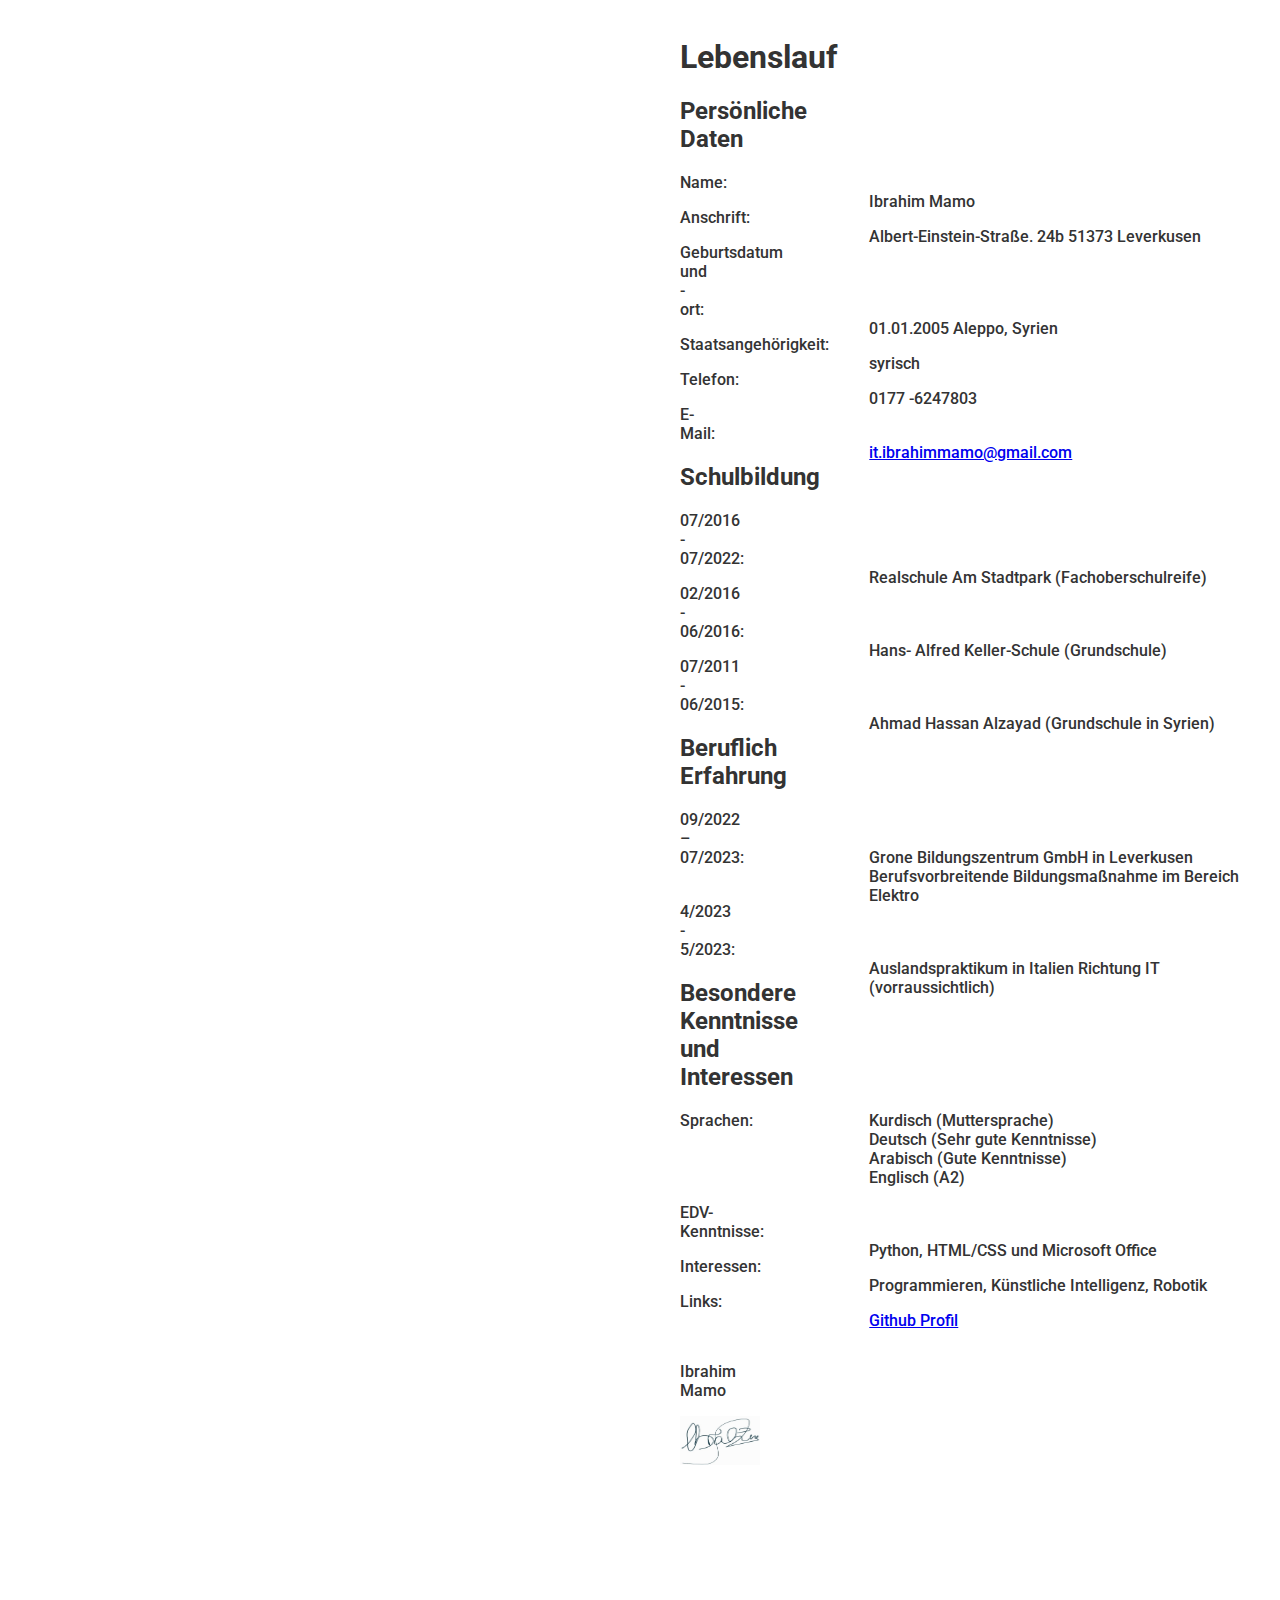
<file: Lebenslauf.html>
<!DOCTYPE html>
<html>
<head>
<title>Lebenslauf - Ibrahim Mamo</title>

<link href="Lebenslauf.css" rel="stylesheet">

<link href="https://fonts.googleapis.com/css2?family=Roboto:wght@500&display=swap" rel="stylesheet"> 
<link href="https://fonts.googleapis.com/css2?family=Roboto&family=Roboto+Slab&display=swap" rel="stylesheet"> 
</head>
<body>
<h1>Lebenslauf</h1>


<!-----Bewerbungsbild------------------------>
<div id="Bewerbungsbild">
<img src="Bilderr/BewerbungsHomepage.png" alt= "Ibrahim Mamo Bild">
</div>
<!-----Persönliche Daten----------------------->
<article>
<h2>Persönliche Daten</h2>
<p>Name:<span>Ibrahim Mamo</span></p>
<p>Anschrift:<span>Albert-Einstein-Straße. 24b 
    51373 Leverkusen</span></p> 
<p>Geburtsdatum und -ort:<span>01.01.2005 Aleppo, Syrien</span></p>
<p>Staatsangehörigkeit:<span>syrisch</span></p>
  
<p>Telefon:<span>0177 -6247803</span></p>
<p>E-Mail:<span><a href="mailto:it.ibrahimmamo@gmail.com">it.ibrahimmamo@gmail.com</a></span></p>   
</article>

<!-----Schulbildung----------------------->
<article>
<h2>Schulbildung</h2>
<p>07/2016 - 07/2022:<span>Realschule Am Stadtpark (Fachoberschulreife)</span></p>
<p>02/2016 - 06/2016:<span>Hans- Alfred Keller-Schule (Grundschule)</span></p>
<p>07/2011 - 06/2015:<span>Ahmad Hassan Alzayad (Grundschule in Syrien)</span></p>
</article>

<!-----Schulbildung----------------------->
<article>
<h2>Beruflich Erfahrung</h2>
09/2022 – 07/2023:<span>Grone Bildungszentrum GmbH in Leverkusen<br>
	Berufsvorbreitende Bildungsmaßnahme im Bereich Elektro</span>
    <br>
    <br>
<p>4/2023 - 5/2023: <span> Auslandspraktikum in Italien Richtung IT (vorraussichtlich)</span></p>
</article>

<!-----Sprachen----------------------->
<article>
<h2>Besondere Kenntnisse und Interessen</h2>
Sprachen:
    
<span>Kurdisch (Muttersprache)</span>
<br><span> Deutsch (Sehr gute Kenntnisse)</span>
<br><span>Arabisch (Gute Kenntnisse)</span>
<br><span>Englisch (A2)</span>
<br>
</article>

<!-----EDV-Kenntnisse----------------------->
<article>
<p>EDV-Kenntnisse:<span>Python, HTML/CSS und Microsoft Office</span></p>
<article>

<!-----Interessen:----------------------->
</article>
<p>Interessen:<span>Programmieren, Künstliche Intelligenz, Robotik</span></p>
</article>
</article>
<p>Links:<span><a href="https://github.com/IbrahimMamo/BewerbungsHomepage.github.io">Github Profil</a></span></p>
</article>
<br>
<!-----Name:----------------------->
<p>Ibrahim Mamo</p>

<!-----Name:----------------------->
<div id="Unterschrift">
<img src="Bilderr/Unterschrift.jpg" alt="Unterschrift">

</div>



</body>
</html>
</file>
<file: index.css>
* {box-sizing: border-box}

html, body{margin: 0;padding: 0;height: 100%; text-align: center;}
section {min-height: 102%;}
a{text-decoration: none;}
li{list-style-type: none;}
h1, h2, h3, h5, a{font-family: 'Roboto', sans-serif;font-weight: 500;color: #494949;text-transform: uppercase; }
h2{color: #5D7177;}
h3{font-size: 40px;padding-top: 7%;margin-bottom: 5px; margin: 0;}
h4, p{font-family: 'Roboto Slab', serif;color: #494949;}
h5{text-align: left; font-size: 27px;}
h5{text-align: left; font-size: 27px;}
hr{width: 38px;height: 3px;background-color: #494949;border: 0;margin: 0 auto 65px auto;}
#logo, li, img, .button {transition: all 300ms; -webkit-transition: all 300ms; -moz-transition: all 300ms; -o-transition: all 300ms}  


/*HEADER *****************************************/
header {width: 100%;
  height: 65px;
  position: fixed;
  top: 0;left: 0; 
  background: white;
  box-shadow: 0 1px 3px rgba(0, 0, 0, 0.1);
  z-index: 1;}
#logo{
width: 116px;
float: left;
margin: -35px 0 0 30px;
margin-top: -25px;}

#logo:hover{opacity: 0.5;}
#logo img{width: 100%;}

/*NAVIGATION ******************************************/
header nav {
  float: right;
  margin: 10px 50px 0 0}
header nav ul li{
  float: left;
  margin-right: 25px;}
header nav ul li a{font-size: 16px;}


/*Startseite *****************************************/

#Startseite {
  background: url(Bilderr/Hintergrund.jpg);
  background-position: center center;
  background-size: cover;
  background-attachment: fixed;

}

#Startseite h1{
  margin: 345px auto 0 auto;
  font-size: 88px;
}

#Startseite h2{
  margin: 0 auto 0 auto;
  font-size: 33px;
}

#Startseite img {
  width: 32px;
  margin-top: 150px;
  opacity: 0.5;
}

#Startseite img:hover{
  opacity: 1;
}


/*Über *****************************************/

#Über img{
  width: 220px;
}
#über img:hover{
  transform: scale(1.1);
  -webkit-transform: scale(1.1);
  -moz-transform: scale(1.1);
  -o-transform: scale(1.1);
}

#Über h4{
  font-size: 27px;
}

#Über p{
  width: 700px;
  font-size: 17px;
  margin: 0 auto 0 auto;
}

/*Kenntnisse *****************************************/

#Kenntnisse{
  background-color: #ddd;}

.container{
width: 11cm;
background-color: #aaaaaa;
margin: 0 auto 0 auto;   border-color: rgb(122, 119, 119);
border-width: 0.1px;
border-style: solid;
}


.skills {
  text-align: right;
  padding-top: 10px;
  padding-bottom: 10px;
  color: white;}

.Word {width: 70%; height: 0.9cm; background-color: #83bae7;}
.Excel {width: 50%; height: 0.9cm; background-color: #83bae7;}
.PowerPoint {width: 60%; height: 0.9cm; background-color: #83bae7;}
.HTML-CSS{width: 55%; height: 0.9cm; background-color: #83bae7;}
.Python{width: 25%; height: 0.9cm; background-color: #83bae7;}

.Kurdisch{width: 100%; height: 0.9cm; background-color: #83bae7;}
.Arabisch{width: 70%; height: 0.9cm; background-color: #83bae7;}
.Deutsch{width: 85%; height: 0.9cm; background-color: #83bae7;}
.Englisch{width: 50%; height: 0.9cm; background-color: #83bae7;}

#Progress p1{
  width: 33.3%; 
  text-align: left;}

body h5{
  margin-left: 1.5cm;
}

#Progress ul li{
  width: 33.3%;
  float: left;
  margin-top: 0.1cm;}

#Progress ul li1{
  width: 50%;
  float: left;
  margin-top: 1.7cm;
margin-bottom: 1.7cm;}

#Progress ul li2{
  width: 50%;
  float: left;
  margin-top: 1.0cm;
margin-bottom: 1.3cm;}

#Progress ul li3{
  width: 50%;
  float: left;
  margin-top: 1.0cm;
margin-bottom: 0.9cm;}



/*Unterlagen *****************************************/

#projects{
  width: 950px;
  margin: 0 auto 0 auto;

}

#projects ul{
  padding: 0;

}

#projects ul li{  
  width: 43.3%;
  float: left;
  margin-bottom: 24px;

}

#projects img{
  width: 380px;
  height: 220px;
  margin: 0px auto 0 79px;
  border-color: rgb(5, 5, 5);
  border-width: 0.8px;
  border-style: solid;
}


#projects img:hover{
  transform: scale(1.1);
  -webkit-transform: scale(1.1);
  -moz-transform: scale(1.1);
  -o-transform: scale(1.1);
  box-shadow: 0 8px 8px #83bae7;
}



/*Kontakt *****************************************/

#Kontakt {
  background-color: #ddd;
}

form input, textarea{
  font-family: 'Roboto Slab', serif;
  font-size: 15px;
  margin-bottom: 10px;
  border-radius: 2px;
  border: 2px solid;
  border-color: #606268;
  outline: none;
}


form input{
  width: 552px;
  height: 30px;
}

form textarea{
  width: 550px;
  height: 200px;
  resize: none;
}

#ft-form {
  display: flex;
  flex-direction: column;
}

::-webkit-input-placeholder {color: #474747;}::-moz-placeholder {color: #474747;}:-ms-input-placeholder {color: #474747}:-o-placeholder {color: #474747}


  /*Checkbox-Kontakt*****************************************/
input[type="checkbox"], label1
{
  width: 825px;
  height: 25px;
  margin-left: 530px;
  display: inline-block;
  vertical-align: middle;
  margin-right: 10px;
  font-size: 15px;
text-transform: none;
}
label
{ 
  display: inline-block;
  vertical-align: middle;
  margin-right: 10px;
  font-size: 15px;
text-transform: none;

 
 
}


/*Submit-Kontakt*****************************************/
  input[type="submit"] {
    margin-top: 1em;
    height: 3.0em;
    color: #474747;

  }



/*footer*****************************************/

.site-footer {
  display: flex;
  background-color: #83bae7;;
  }

footer{
position: relative;
height: 80px;
margin-top: -80px;
text-align: left;
}

footer a
{
font-size: 13px;
color: #474747 ;
}
</file>
<file: Anschreiben.css>
body{
margin: 10cm;
margin-top: 2cm;

font-family: 'Roboto', sans-serif;font-weight: 500;

color: rgb(51, 51, 51);
}


/*Anschrift-Ibrahim *****************************************/
#Anschrift-Ibrahim{
    margin-bottom: 1cm;
}
#Anschrift-Ibrahim p{
    text-align: right;
    margin: 0;
}
/*Anschrift-Firma ******************************************/
#Anschrift-Firma{
    margin-bottom: 1cm;
}

#Anschrift-Firma p{
    text-align: left;
    margin: 0;
}


/*Betreff *****************************************/
#Betreff{
    margin-bottom: 1cm;
}

#Unterschrift img{
    height: 1.3cm;
    width: 2.1cm;
}
</file>
<file: Datenschutz.css>
body
{
    padding-left: 260px;
    padding-right: 260px;
    background-color: rgb(255, 255, 255);
    color: rgb(51, 51, 51);
    font-family: 'Roboto', sans-serif;font-weight: 500;


}
</file>
<file: Impressum.css>
body{ margin-left: 120px;
padding-top: 50px;
color: rgb(51, 51, 51);
font-family: 'Roboto', sans-serif;font-weight: 500;
}
</file>
<file: Lebenslauf.css>
span {position: absolute; left: 23cm;} 
span1 {position: relative;  left: 5.0cm; margin: 0; padding: 0; line-height: 74%;}

body{
    margin: 18cm;
    margin-top: 1cm;
    color: rgb(51, 51, 51);
    font-family: 'Roboto', sans-serif;font-weight: 500;
    }
    

#Bewerbungsbild img{

        float:right; 
        margin-right:-182px;
        width: 28%;
    
}



#Unterschrift img{
    height: 1.3cm;
    width: 2.1cm;
}
</file>
